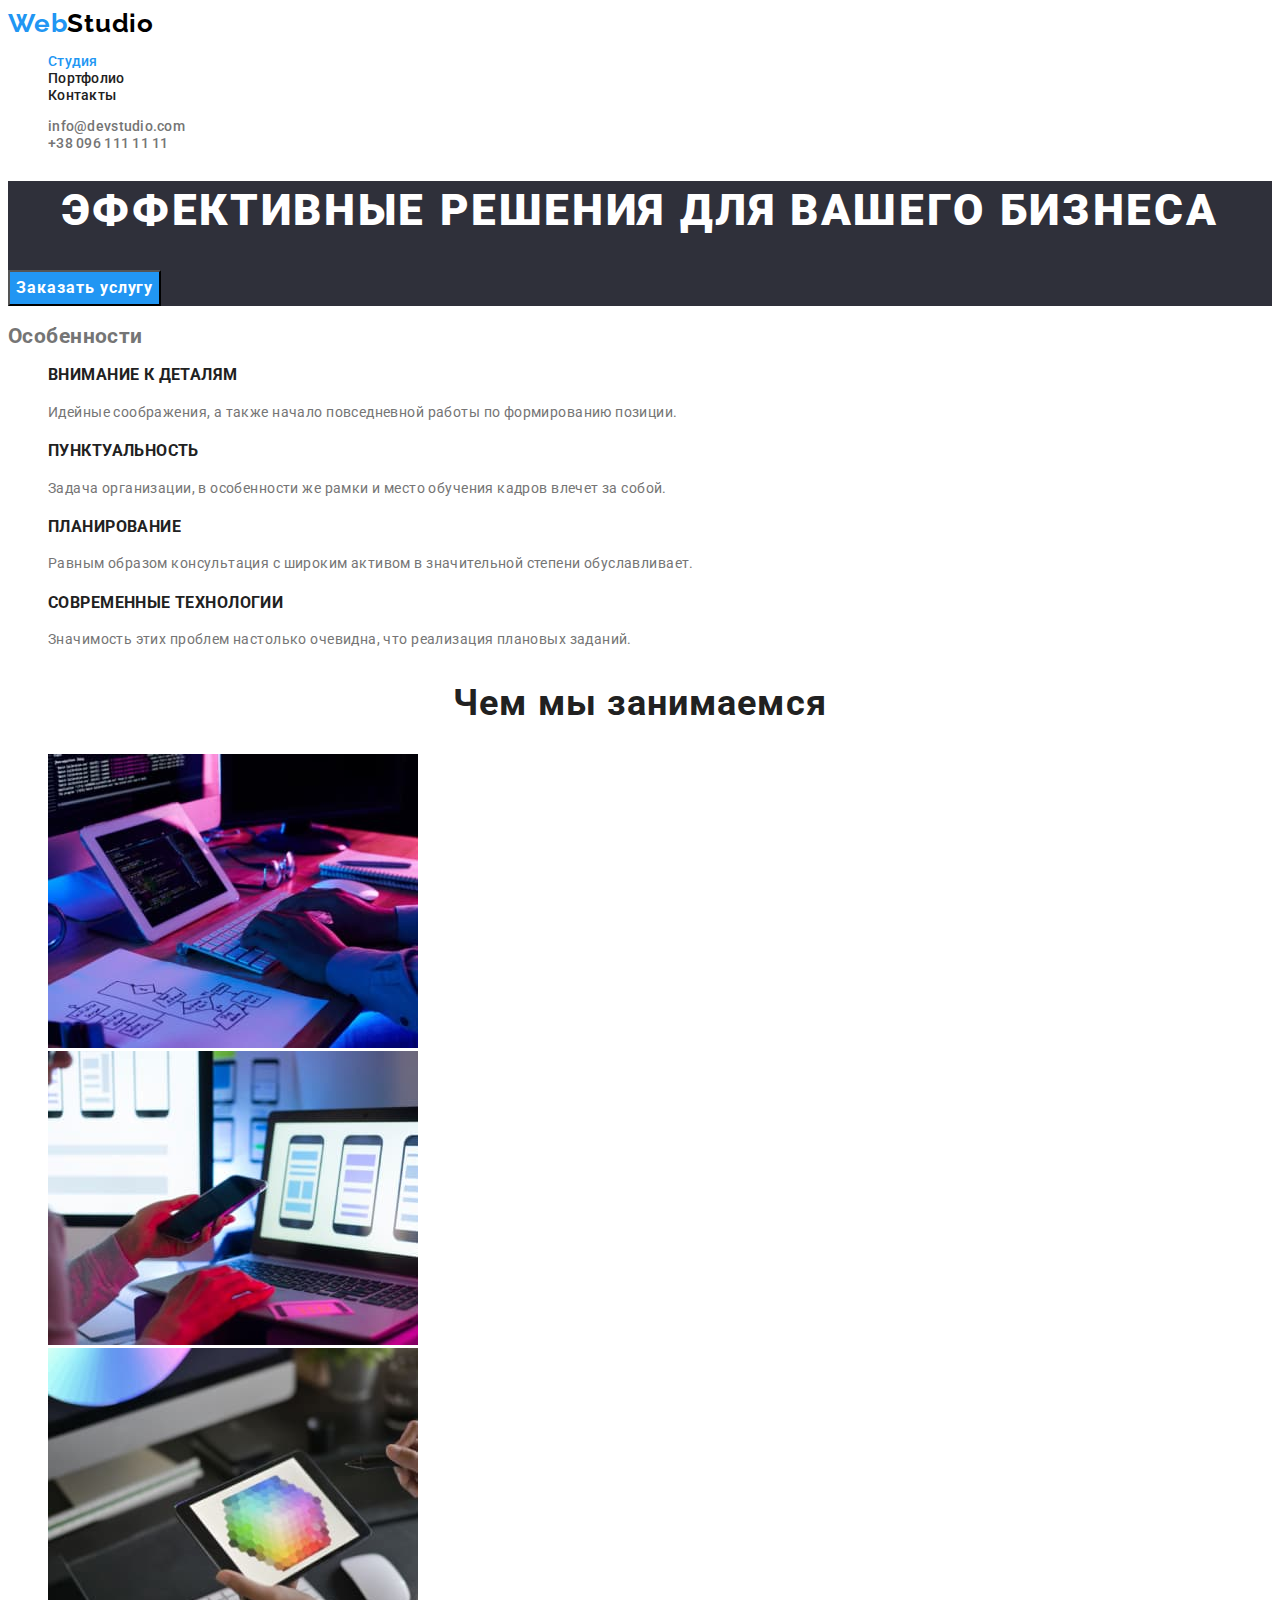
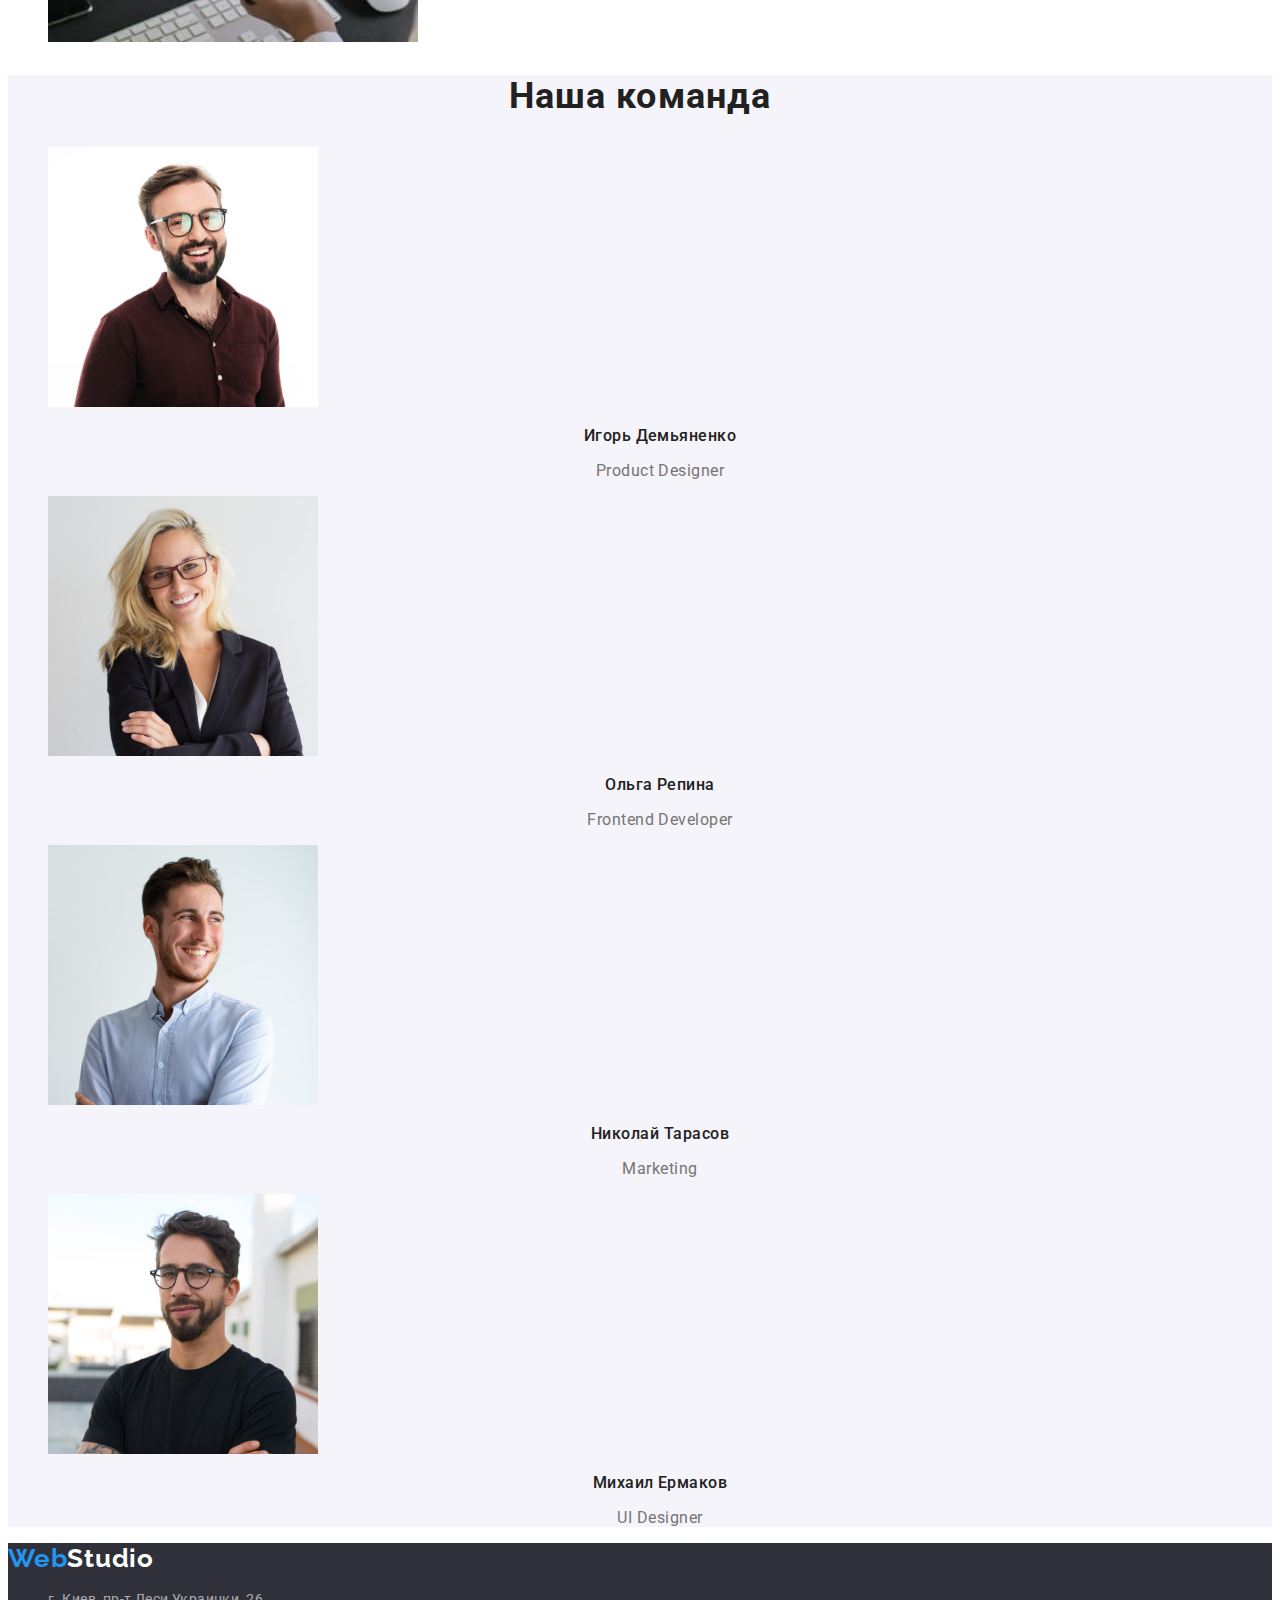
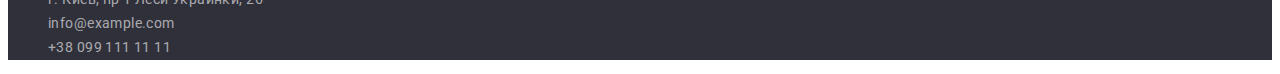
<file: index.html>
<!DOCTYPE html>
<html lang="ru">
<head>
    <meta charset="UTF-8">
    <meta http-equiv="X-UA-Compatible" content="IE=edge">
    <meta name="viewport" content="width=device-width, initial-scale=1.0">
    <title>Студия</title>
    <link rel="preconnect" href="https://fonts.gstatic.com">
    <link href="https://fonts.googleapis.com/css2?family=Raleway:wght@700&family=Roboto:wght@400;500;700;900&display=swap"
        rel="stylesheet">
    <link rel="stylesheet" href="./css/styles.css" />

</head>

<body>
    <!-- Header -->
    <header class="page-header">
        <!-- Navigation menu -->
        <nav class="page-header-nav">
            <a class="page-header-logo-link link" href="./index.html">
                <span class="page-header-logo-link-beggin" lang="en">Web</span><span class="page-header-logo-link-end" lang="en">Studio</span>
            </a>
            <ul class="page-header-nav-menu list">
                <li class="page-header-nav-menu-item">
                    <a class="page-header-nav-menu-link current-page link" href="./index.html">Студия</a>
                </li>
                <li class="page-header-nav-menu-item">
                    <a class="page-header-nav-menu-link link" href="./porfolio.html">Портфолио</a>
                </li>
                <li class="page-header-nav-menu-item">
                    <a class="page-header-nav-menu-link link" href="">Контакты</a>
                </li>
            </ul>
        </nav>
        <!-- Contacts -->
        <ul class="page-header-contacts list">
            <li class="page-header-contacts-item">
                <a class="page-header-contacts-link link" href="mailto:info@devstudio.com" target="_blank" rel="noopener noreferrer">info@devstudio.com</a>
            </li>
            <li class="page-header-contacts-item">
                <a class="page-header-contacts-link link" href="tel:+380961111111">+38 096 111 11 11</a>
            </li>
        </ul>
    </header>
    
    <!-- Main section -->
    <main>
        <!-- Hero -->
        <section class="hero">
            <h1 class="hero-title"> Эффективные решения для вашего бизнеса </h1>
            <button class="modal-btn" type="button">Заказать услугу</button>
        </section>
        
        <!-- Features -->
        <section class="features" >
            <h2>Особенности</h2>
            <ul class="feature list list">
                <li class="feature-list-item">
                    <h3 class="feature-list-subtitle">Внимание к деталям</h3>
                    <p class="feature-list-description">Идейные соображения, а также начало повседневной работы по формированию позиции.</p>
                </li>
                <li class="feature-list-item">
                    <h3 class="feature-list-subtitle">Пунктуальность</h3>
                    <p class="feature-list-description">Задача организации, в особенности же рамки и место обучения кадров влечет за собой.</p>
                </li>
                <li class="feature-list-item">
                    <h3 class="feature-list-subtitle">Планирование</h3>
                    <p class="feature-list-description">Равным образом консультация с широким активом в значительной степени обуславливает.</p>        
                <li class="feature-list-item">
                    <h3 class="feature-list-subtitle">Современные технологии</h3>
                    <p class="feature-list-description">Значимость этих проблем настолько очевидна, что реализация плановых заданий.</p>
                </li>
            </ul>
        </section>
        
        <!-- What we are doing -->
        <section class="doing">
            <h2 class="title">Чем мы занимаемся</h2>
            <ul class="doing-list list">
                <li class="doing-list-item">
                    <img class="doing-list-img" src="./images/doing/box1.jpg" alt="Человек печатает на клавиатуре" width="370" height="294">
                </li>
                <li class="doing-list-item">
                    <img class="doing-list-img" src="./images/doing/box2.jpg" alt="Человек работает на ноутбуке" width="370" height="294">
                </li>
                <li class="doing-list-item">
                    <img class="doing-list-img" src="./images/doing/box3.jpg" alt="Человек выбирает цвет на планшете" width="370" height="294">
                </li>
            </ul>
        </section>

        <!-- Our team -->
        <section class="team">
            <h2 class="title">Наша команда</h2>
            <ul class="team-list list">
                <li class="team-list-item"> 
                    <img class="team-list-photo" src="./images/team/igor-demyanenko.jpg" alt="Игорь Демьяненко" width="270" height="260">
                    <h3 class="team-list-name">Игорь Демьяненко</h3>
                    <p class="team-list-position" lang="en">Product Designer</p>
                </li>
                <li class="team-list-item">
                    <img class="team-list-photo" src="./images/team/olga-repina.jpg" alt="Ольга Репина" width="270" height="260">
                    <h3 class="team-list-name">Ольга Репина</h3>
                    <p class="team-list-position" lang="en">Frontend Developer</p>
                </li>
                <li class="team-list-item">
                    <img class="team-list-photo" src="./images/team/nikolay-tarasov.jpg" alt="Николай Тарасов" width="270" height="260">
                    <h3 class="team-list-name">Николай Тарасов</h3>
                    <p class="team-list-position" lang="en">Marketing</p>
                </li>
                <li class="team-list-item">
                    <img class="team-list-photo" src="./images/team/michail-ermakov.jpg" alt="Михаил Ермаков" width="270" height="260">
                    <h3 class="team-list-name">Михаил Ермаков</h3>
                    <p class="team-list-position" lang="en">UI Designer</p>
                </li>
            </ul>
        </section>
    </main>

    <!-- Footer -->
    <footer class="page-footer">
        <a class="page-footer-logo-link link" href="./index.html">
            <span class="page-footer-logo-link-beggin" lang="en">Web</span><span class="page-footer-logo-link-end"
                lang="en">Studio</span>
        </a>
        <address class="page-footer-contacts">
           <ul class="page-footer-list list">
               <li class="page-footer-list-item">
                   <a class="page-footer-list-link link" href="https://goo.gl/maps/8FZNoyBHCZbh9i9t6" target="_blank" rel="noopener noreferrer">г. Киев, пр-т Леси Украинки, 26</a>
                </li>
               <li class="page-footer-list-item">
                   <a class="page-footer-list-link link" href="mailto:info@example.com" target="_blank" rel="noopener noreferrer">info@example.com</a>
                </li>
               <li class="page-footer-list-item">
                   <a class="page-footer-list-link link" href="tel:+380991111111">+38 099 111 11 11</a>
                </li>
            </ul>
        </address>
    </footer>
</body>

</html>
</file>
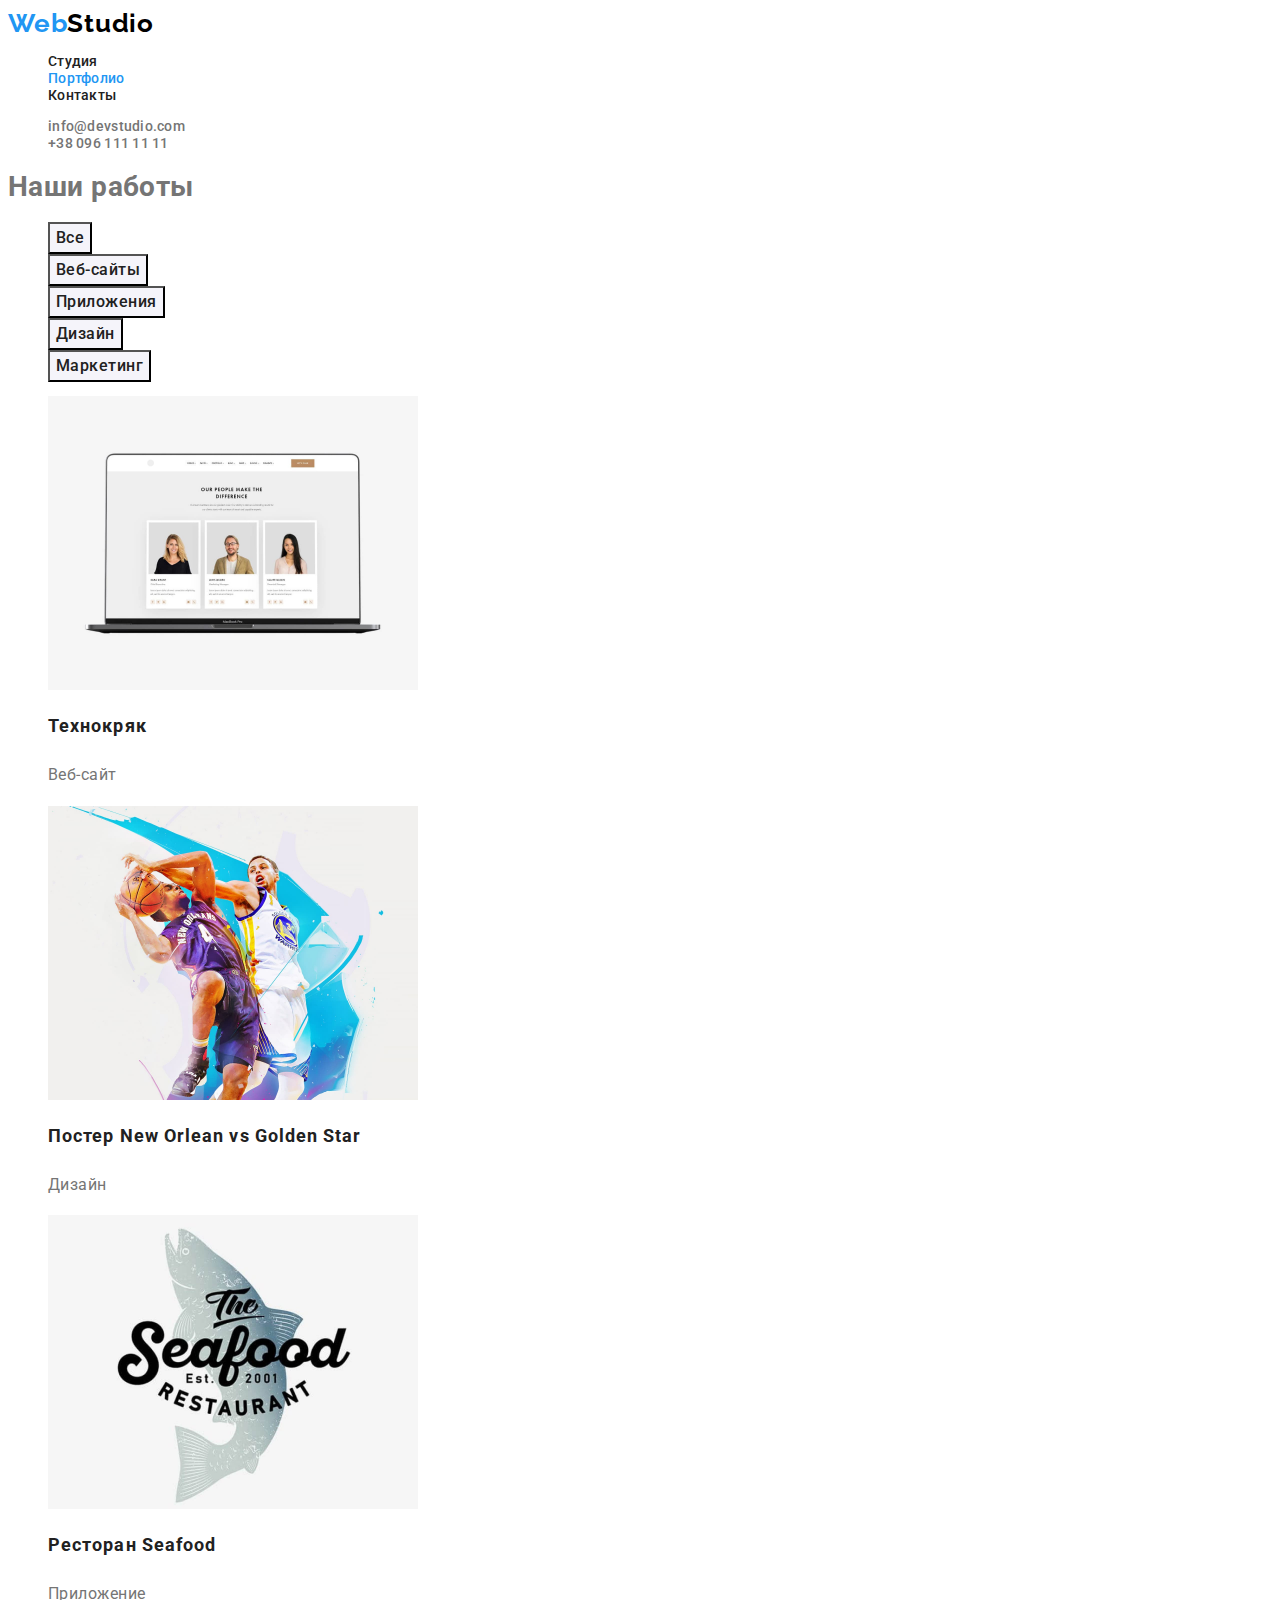
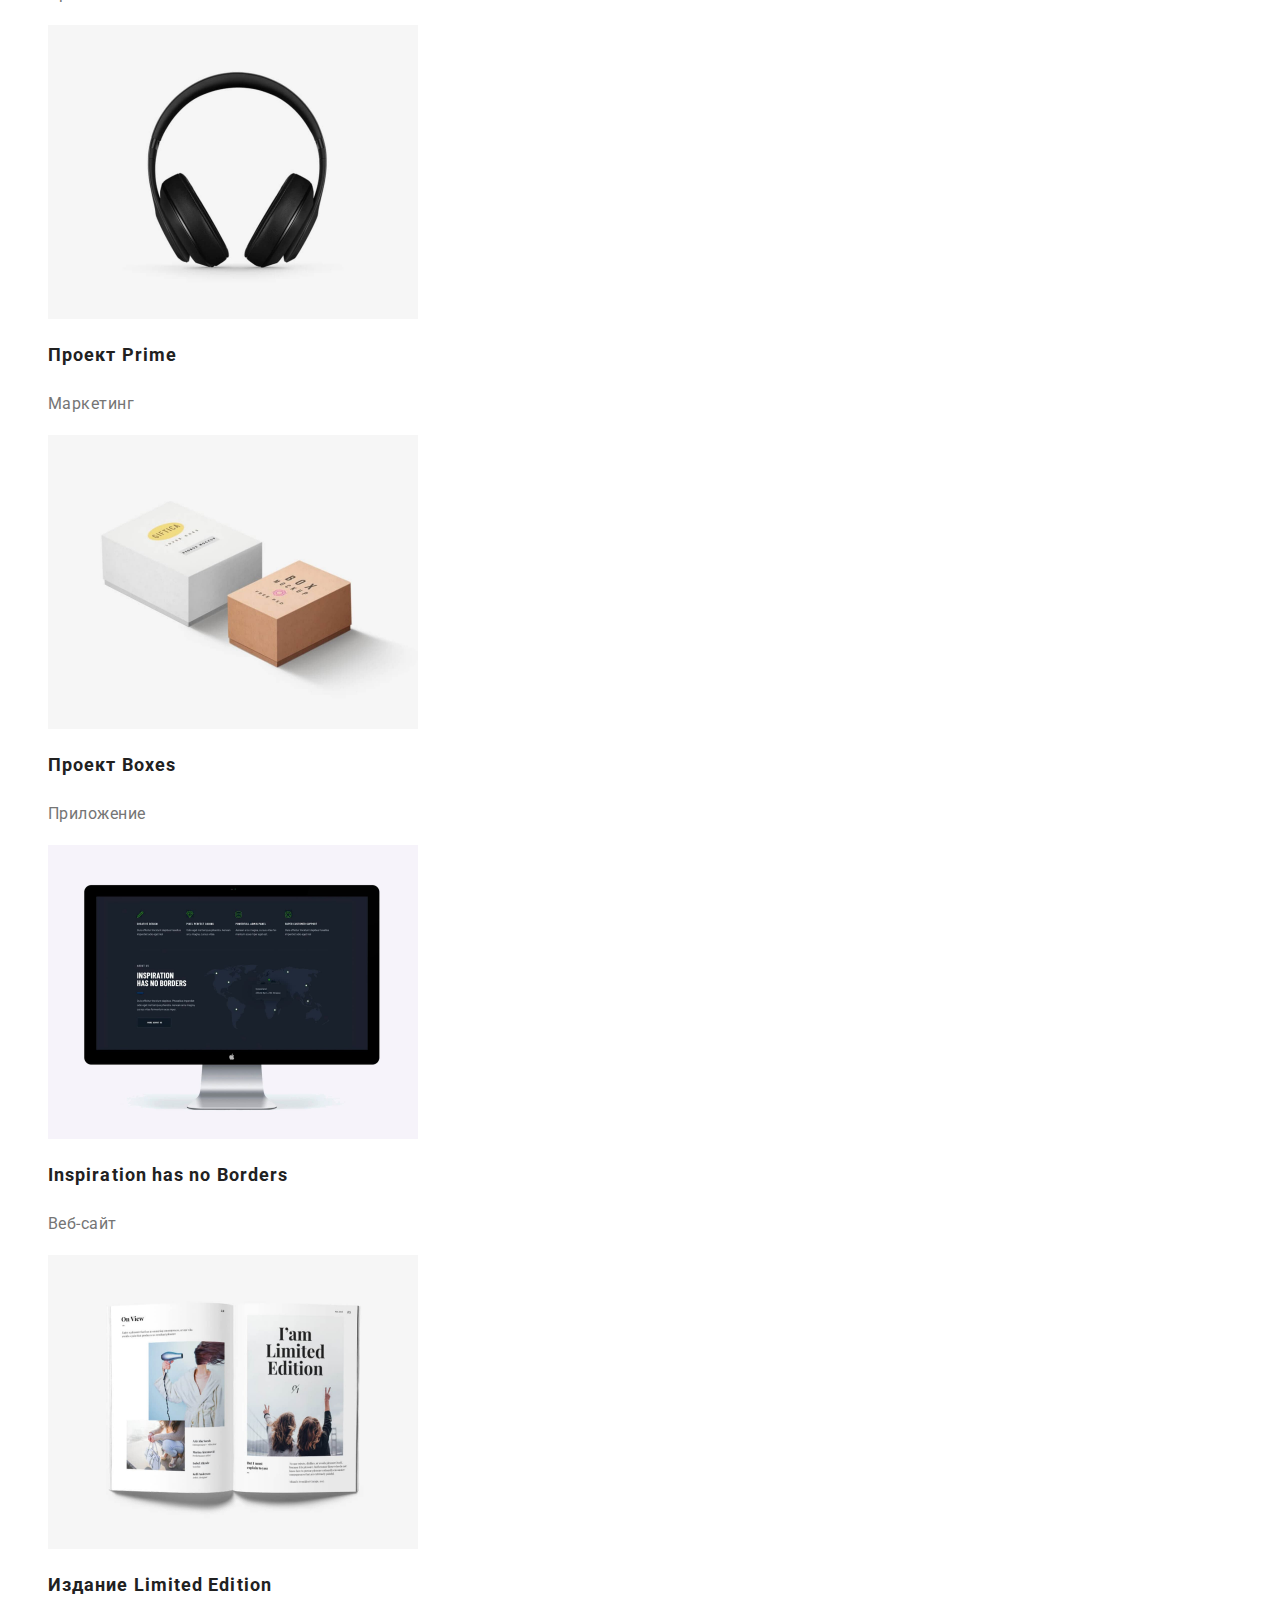
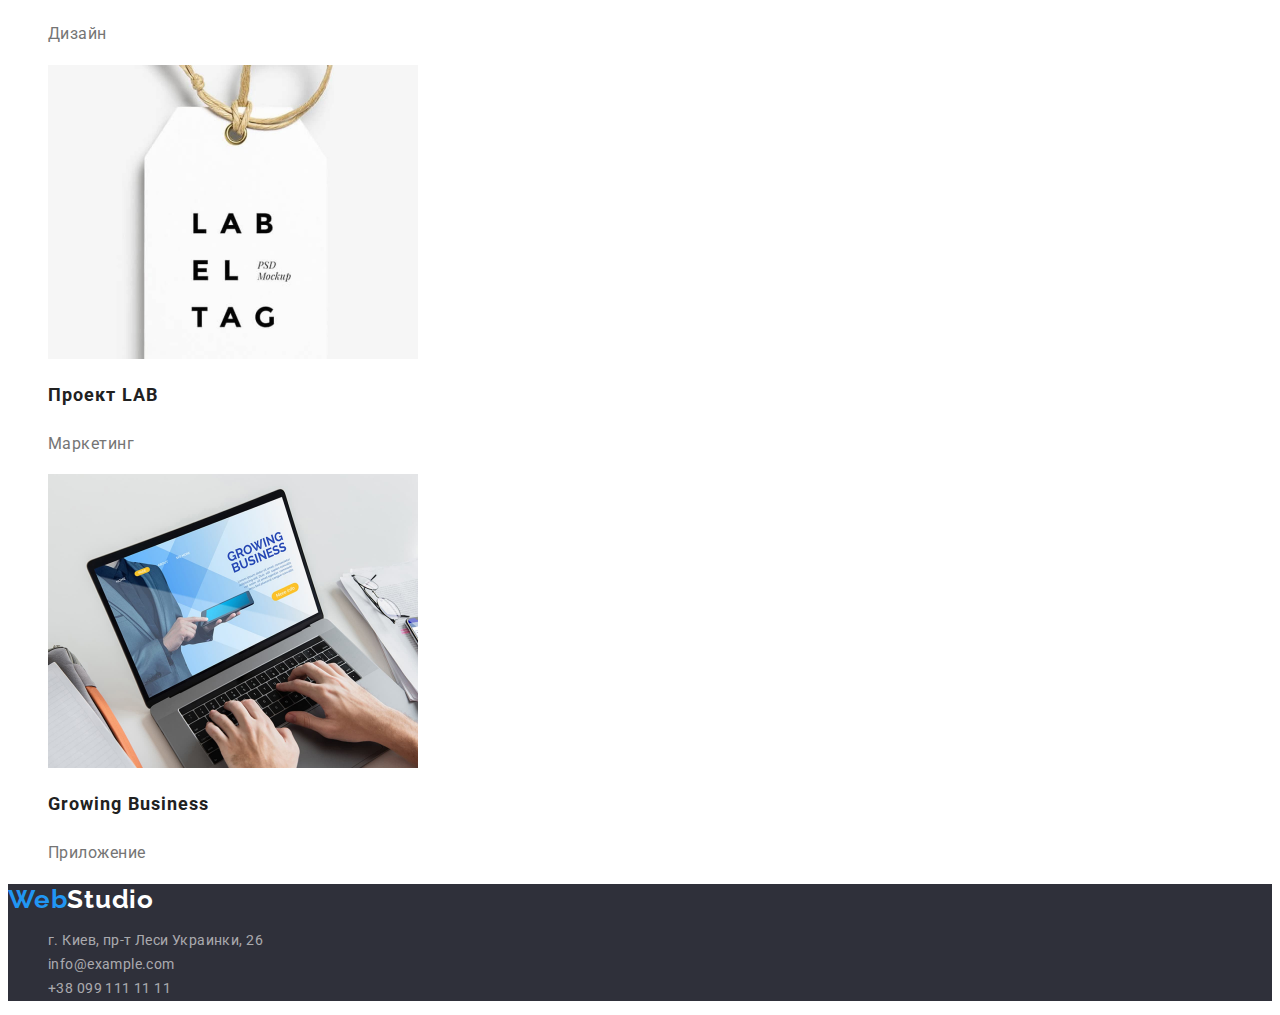
<file: porfolio.html>
<!DOCTYPE html>
<html lang="ru">

<head>
    <meta charset="UTF-8">
    <meta http-equiv="X-UA-Compatible" content="IE=edge">
    <meta name="viewport" content="width=device-width, initial-scale=1.0">
    <title>Портфолио</title>
    <link rel="preconnect" href="https://fonts.gstatic.com">
    <link href="https://fonts.googleapis.com/css2?family=Raleway:wght@700&family=Roboto:wght@400;500;700;900&display=swap"
        rel="stylesheet">
    <link rel="stylesheet" href="./css/styles.css" />
</head>

<body>
    <!-- Header -->
    <header class="page-header">
        
        <!-- Navigation menu -->
        <nav class="page-header-nav">
            <a class="page-header-logo-link link" href="./index.html">
                <span class="page-header-logo-link-beggin" lang="en">Web</span><span class="page-header-logo-link-end"
                    lang="en">Studio</span>
            </a>
            <ul class="page-header-nav-menu list">
                <li class="page-header-nav-menu-item">
                    <a class="page-header-nav-menu-link link" href="./index.html">Студия</a>
                </li>
                <li class="page-header-nav-menu-item">
                    <a class="page-header-nav-menu-link current-page link" href="./porfolio.html">Портфолио</a>
                </li>
                <li class="page-header-nav-menu-item">
                    <a class="page-header-nav-menu-link link" href="">Контакты</a>
                </li>
            </ul>
        </nav>
        
        <!-- Contacts -->
        <ul class="page-header-contacts list">
            <li class="page-header-contacts-item">
                <a class="page-header-contacts-link link" href="mailto:info@devstudio.com" target="_blank"
                    rel="noopener noreferrer">info@devstudio.com</a>
            </li>
            <li class="page-header-contacts-item">
                <a class="page-header-contacts-link link" href="tel:+380961111111">+38 096 111 11 11</a>
            </li>
        </ul>
    </header>

    <!-- Main section -->
    <main>
        <section class="projects">
            <h1>Наши работы</h1>
            <ul class="filter list">
                <li><button class="filter-btn" type="button">Все</button></li>
                <li><button class="filter-btn" type="button">Веб-сайты</button></li>
                <li><button class="filter-btn" type="button">Приложения</button></li>
                <li><button class="filter-btn" type="button">Дизайн</button></li>
                <li><button class="filter-btn" type="button">Маркетинг</button></li>
            </ul>

            <ul class="project-list list">
                <li class="project-list-item">
                    <img class="project-list-img" src="./images/portfolio/project1.jpg" alt="На ноутбуке открыт сайт компании Технокряк" width="370" height="294">
                    <h2 class="project-list-client">Технокряк</h2>
                    <p class="project-list-filter">Веб-сайт</p>
                </li>
                <li class="project-list-item">
                    <img class="project-list-img" src="./images/portfolio/project2.jpg" alt="Постер с мужчинами, играющими в баскетбол" width="370" height="294">
                    <h2 class="project-list-client">Постер <span lang="en">New Orlean vs Golden Star</span></h2>
                    <p class="project-list-filter">Дизайн</p>
                </li>
                <li class="project-list-item">
                    <img class="project-list-img" src="./images/portfolio/project3.jpg" alt="Рыба с логотипом ресторана Seafood" width="370" height="294">
                    <h2 class="project-list-client">Ресторан <span lang="en">Seafood</span></h2>
                    <p class="project-list-filter">Приложение</p>
                </li>
                <li class="project-list-item">
                    <img class="project-list-img" src="./images/portfolio/project4.jpg" alt="Наушники" width="370" height="294">
                    <h2 class="project-list-client">Проект <span lang="en">Prime</span></h2>
                    <p class="project-list-filter">Маркетинг</p>
                </li>
                <li class="project-list-item">
                    <img class="project-list-img" src="./images/portfolio/project5.jpg" alt="Две коробки" width="370" height="294">
                    <h2 class="project-list-client">Проект <span lang="en">Boxes</span></h2>
                    <p class="project-list-filter">Приложение</p>
                </li>
                <li class="project-list-item">
                    <img class="project-list-img" src="./images/portfolio/project6.jpg" alt="Монитор с окрытым сайтом Inspiration has no Borders" width="370" height="294">
                    <h2  class="project-list-client" lang="en">Inspiration has no Borders</h2>
                    <p class="project-list-filter">Веб-сайт</p>
                </li>
                <li class="project-list-item">
                    <img class="project-list-img" src="./images/portfolio/project7.jpg" alt="Разворот книги" width="370" height="294">
                    <h2 class="project-list-client">Издание <span lang="en">Limited Edition</span></h2>
                    <p class="project-list-filter">Дизайн</p>
                </li>
                <li class="project-list-item">
                    <img class="project-list-img" src="./images/portfolio/project8.jpg" alt="Этикетка с надписью LABEL TAG" width="370" height="294">
                    <h2 class="project-list-client">Проект <span lang="en">LAB</span></h2>
                    <p class="project-list-filter">Маркетинг</p>
                </li>
                <li class="project-list-item">
                    <img class="project-list-img" src="./images/portfolio/project9.jpg" alt="На ноутбуке открыто приложение Growing Business" width="370" height="294">
                    <h2 class="project-list-client" lang="en">Growing Business</h2>
                    <p class="project-list-filter">Приложение</p>
                </li>
            </ul>
        </section>
        
    </main>

    <!-- Footer -->
    <footer class="page-footer">
        <a class="page-footer-logo-link link" href="./index.html">
            <span class="page-footer-logo-link-beggin" lang="en">Web</span><span class="page-footer-logo-link-end"
                lang="en">Studio</span>
        </a>
        <address class="page-footer-contacts">
            <ul class="page-footer-list list">
                <li class="page-footer-list-item">
                    <a class="page-footer-list-link link" href="https://goo.gl/maps/8FZNoyBHCZbh9i9t6" target="_blank"
                        rel="noopener noreferrer">г. Киев, пр-т Леси Украинки, 26</a>
                </li>
                <li class="page-footer-list-item">
                    <a class="page-footer-list-link link" href="mailto:info@example.com" target="_blank"
                        rel="noopener noreferrer">info@example.com</a>
                </li>
                <li class="page-footer-list-item">
                    <a class="page-footer-list-link link" href="tel:+380991111111">+38 099 111 11 11</a>
                </li>
            </ul>
        </address>
    </footer>
</body>
</html>
</file>
<file: css/styles.css>
:root {
  --main-font: "Roboto", "Arial", "Calibri", "San Fransisco", sans-serif;
  --logo-font: "Raleway", "Arial", "Calibri", "San Fransisco", sans-serif;
  --main-font-size: 14px;
  --secondary-font-size: 16px;
  --main-text-color: #757575;
  --title-color: #212121;
  --accent-color: #2196f3;
  --main-white-color: #ffffff;
  --main-black-color: #000000;
  --light-bg-color: #f5f4fa;
  --dark-bg-color: #2f303a;
  --address-color: rgba(255, 255, 255, 0.6);
  --modal-btn-hov-color: #188ce8;
}

.list {
  list-style: none;
}

.link {
  text-decoration: none;
}

body {
  font-family: var(--main-font);
  font-size: var(--main-font-size);
  color: var(--main-text-color);
  letter-spacing: 0.03em;
}

/* Logo */
.page-header-logo-link,
.page-footer-logo-link {
  font-family: var(--logo-font);
  font-weight: 700;
  font-size: 26px;
  line-height: 1.19;
  letter-spacing: 0.03em;
  color: var(--accent-color);
}

.page-header-logo-link-end {
  color: var(--main-black-color);
}

.page-footer-logo-link-end {
  color: var(--main-white-color);
}
/* End Logo */

/* Components */
.title {
  font-size: 36px;
  line-height: 1.17;
  text-align: center;
  letter-spacing: 0.03em;
  color: var(--title-color);
}
/* End Components */

/* Header */
.page-header-nav-menu-link,
.page-header-contacts-link {
  font-weight: 500;
  line-height: 1.14;
  letter-spacing: 0.02em;
  color: var(--title-color);
}

.current-page,
.page-header-nav-menu-link:hover,
.page-header-nav-menu-link:focus,
.page-header-contacts-link:hover,
.page-header-contacts-link:focus {
  color: var(--accent-color);
}

.page-header-contacts-link {
  color: inherit;
}
/* End Header */

/* Footer */
.page-footer {
  background-color: var(--dark-bg-color);
}

.page-footer-contacts {
  font-style: normal;
}

.page-footer-list-link {
  line-height: 1.71;
  color: var(--address-color);
}

.page-footer-list-link:hover,
.page-footer-list-link:focus {
  color: var(--main-white-color);
}
/* End Footer */

/*========== index.html ==========*/

/* Hero */
.hero {
  background-color: var(--dark-bg-color);
}

.hero-title {
  font-weight: 900;
  font-size: 44px;
  line-height: 1.36;
  text-align: center;
  letter-spacing: 0.06em;
  text-transform: uppercase;
  color: var(--main-white-color);
}

.modal-btn {
  font-family: inherit;
  font-weight: 700;
  font-size: var(--secondary-font-size);
  line-height: 1.87;
  text-align: center;
  letter-spacing: 0.06em;
  color: var(--main-white-color);
  background-color: var(--accent-color);
  cursor: pointer;
}

.modal-btn:hover,
.modal-btn:focus {
  background-color: var(--modal-btn-hov-color);
}
/* End Hero */

/* Features */
.feature-list-subtitle {
  line-height: 1.17;
  text-transform: uppercase;
  color: var(--title-color);
}

.feature-list-description {
  line-height: 1.71;
}
/* End Features */

/* Team */
.team {
  background-color: var(--light-bg-color);
}

.team-list-name {
  font-weight: 500;
  font-size: var(--secondary-font-size);
  text-align: center;
  letter-spacing: 0.03em;
  color: var(--title-color);
}

.team-list-position {
  font-size: var(--secondary-font-size);
  text-align: center;
  letter-spacing: 0.03em;
}
/* End Team */

/*========== End index.html ==========*/

/*========== portfolio.html ==========*/

.filter-btn {
  font-family: inherit;
  font-weight: 500;
  font-size: var(--secondary-font-size);
  line-height: 1.62;
  text-align: center;
  letter-spacing: 0.03em;
  color: var(--title-color);
  background-color: var(--light-bg-color);
  cursor: pointer;
}

.filter-btn:hover,
.filter-btn:active,
.filter-btn:focus {
  color: var(--main-black-color);
  background-color: var(--accent-color);
}

.project-list-client {
  font-size: 18px;
  line-height: 2;
  letter-spacing: 0.06em;
  color: var(--title-color);
}

.project-list-filter {
  font-size: var(--secondary-font-size);
  line-height: 1.87;
  letter-spacing: 0.03em;
}
/*========== End portfolio.html ==========*/
</file>
